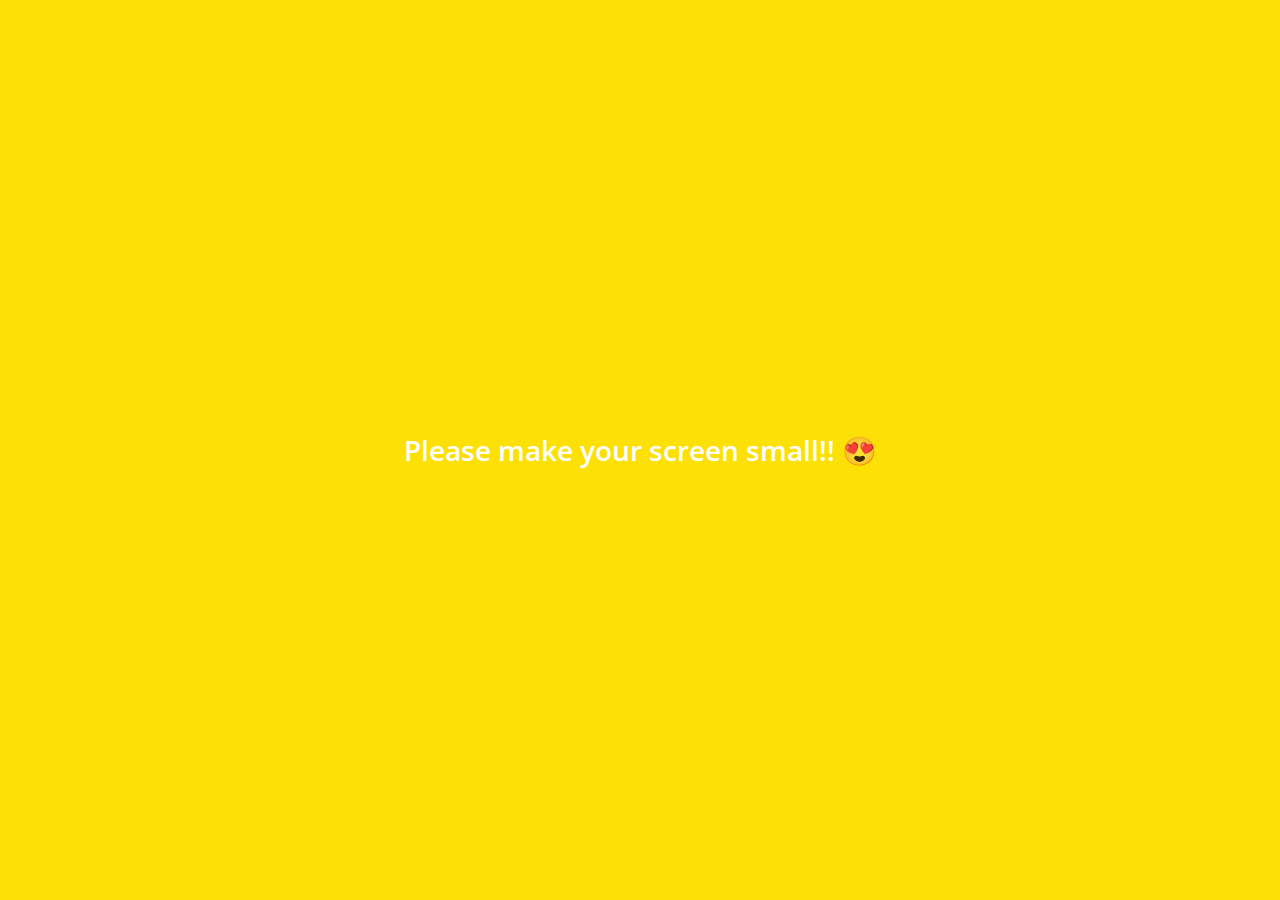
<file: index.html>
<!DOCTYPE html>
<html lang="en">

<head>
    <meta charset="UTF-8">
    <meta name="viewport" content="width=device-width, initial-scale=1.0">
    <meta http-equiv="X-UA-Compatible" content="ie=edge">
    <link rel="stylesheet" href="https://use.fontawesome.com/releases/v5.9.0/css/all.css">
    <title>Chats | kakao Clone</title>
    <link rel="stylesheet" href="css/style.css">
</head>

<body>
    <div class="status-bar">
        <div class="status-bar__column">
            <span class="status-bar__clock">09:30</span>
        </div>
        <div class="status-bar__column">
            <i class="fas fa-clock"></i>
            <i class="fas fa-volume-mute"></i>
            <i class="fas fa-wifi"></i>
            <span class="status-bar__battery-level">100%</span>
            <i class="fas fa-battery-full"></i>
        </div>
    </div>
    <header class="header">
        <div class="header__header-column">
            <h1 class="header__title">Chats</h1>
        </div>
        <div class="header__header-column">
            <sapn class="header__icon">
                <i class="fas fa-search"></i>
            </sapn>
            <sapn class="header__icon">
                <i class="far fa-comment"></i>
            </sapn>
            <sapn class="header__icon">
                <i class="fas fa-cog"></i>
            </sapn>
        </div>
    </header>
    <main class="chats">
        <ul class="chats__list">
            <li class="chats__chat chat">
                <a href="chat.html">
                    <div class="chats__chat friend friend--lg">
                        <div class="friend__column">
                            <img src="images/avatar.jpg" class="m-avatar friend__avatar">
                            <div class="friend__content">
                                <span class="friend__name">
                                    Sun
                                </span>
                                <span class="friend__bottom-text">
                                    Hi!
                                </span>
                            </div>
                        </div>
                        <div class="friend__column">

                            <span class="chat__timestamp">
                                March 8
                            </span>
                        </div>
                    </div>
                </a>
            </li>
        </ul>
    </main>
    <nav class="nav">
        <ul class="nav__list">
            <li class="nav__list-item">
                <a href="friends.html" class="nav__list-link">
                    <i class="far fa-user"></i>
                </a>
            </li>
            <li class="nav__list-item">
                <a href="index.html" class="nav__list-link">
                    <div class="nav__badge">8</div>
                    <i class="fas fa-comment"></i>
                </a>
            </li>
            <li class="nav__list-item">
                <a href="find.html" class="nav__list-link">
                    <i class="fas fa-search"></i>
                </a>
            </li>
            <li class="nav__list-item">
                <a href="more.html" class="nav__list-link">
                    <i class="fas fa-ellipsis-h"></i>
                </a>
            </li>
        </ul>
    </nav>
    <div class="bigScreen">
        <span class="bigScreen__text">Please make your screen small!! 😍</span>
    </div>
</body>

</html>
</file>
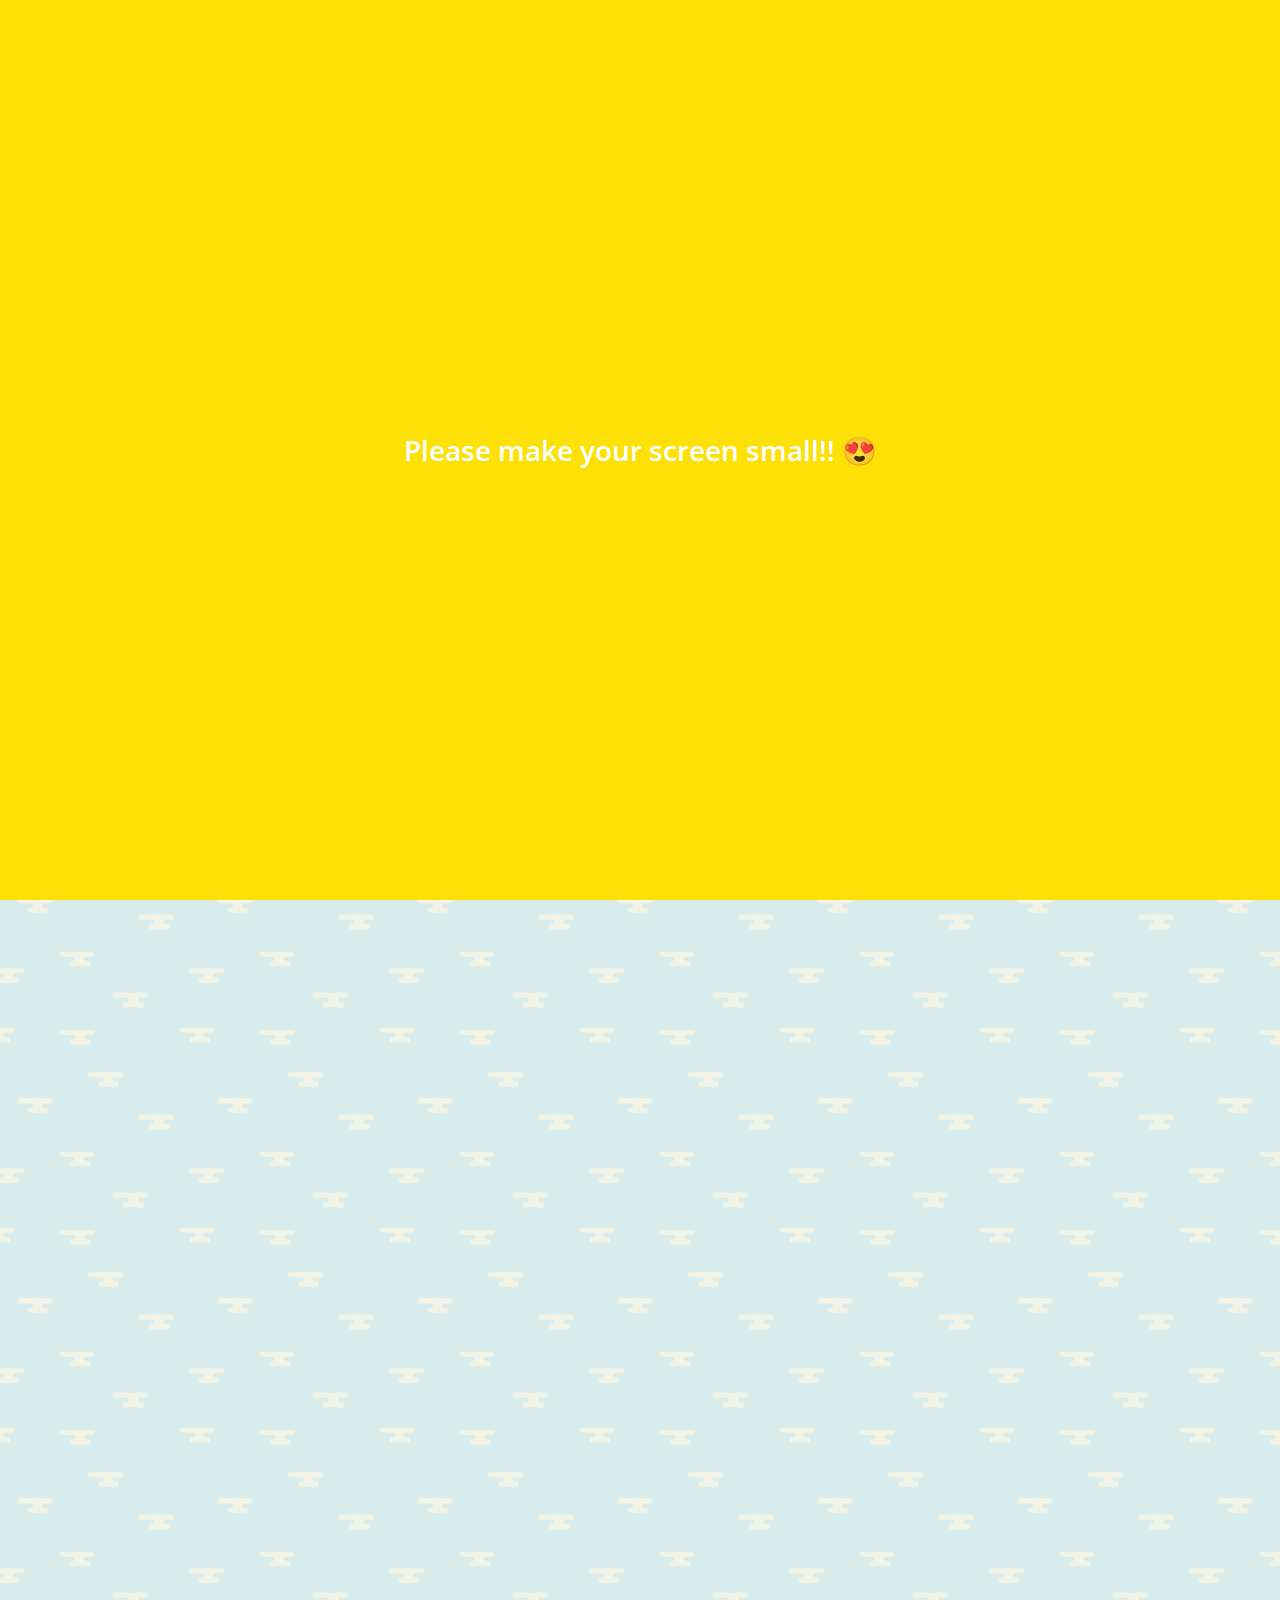
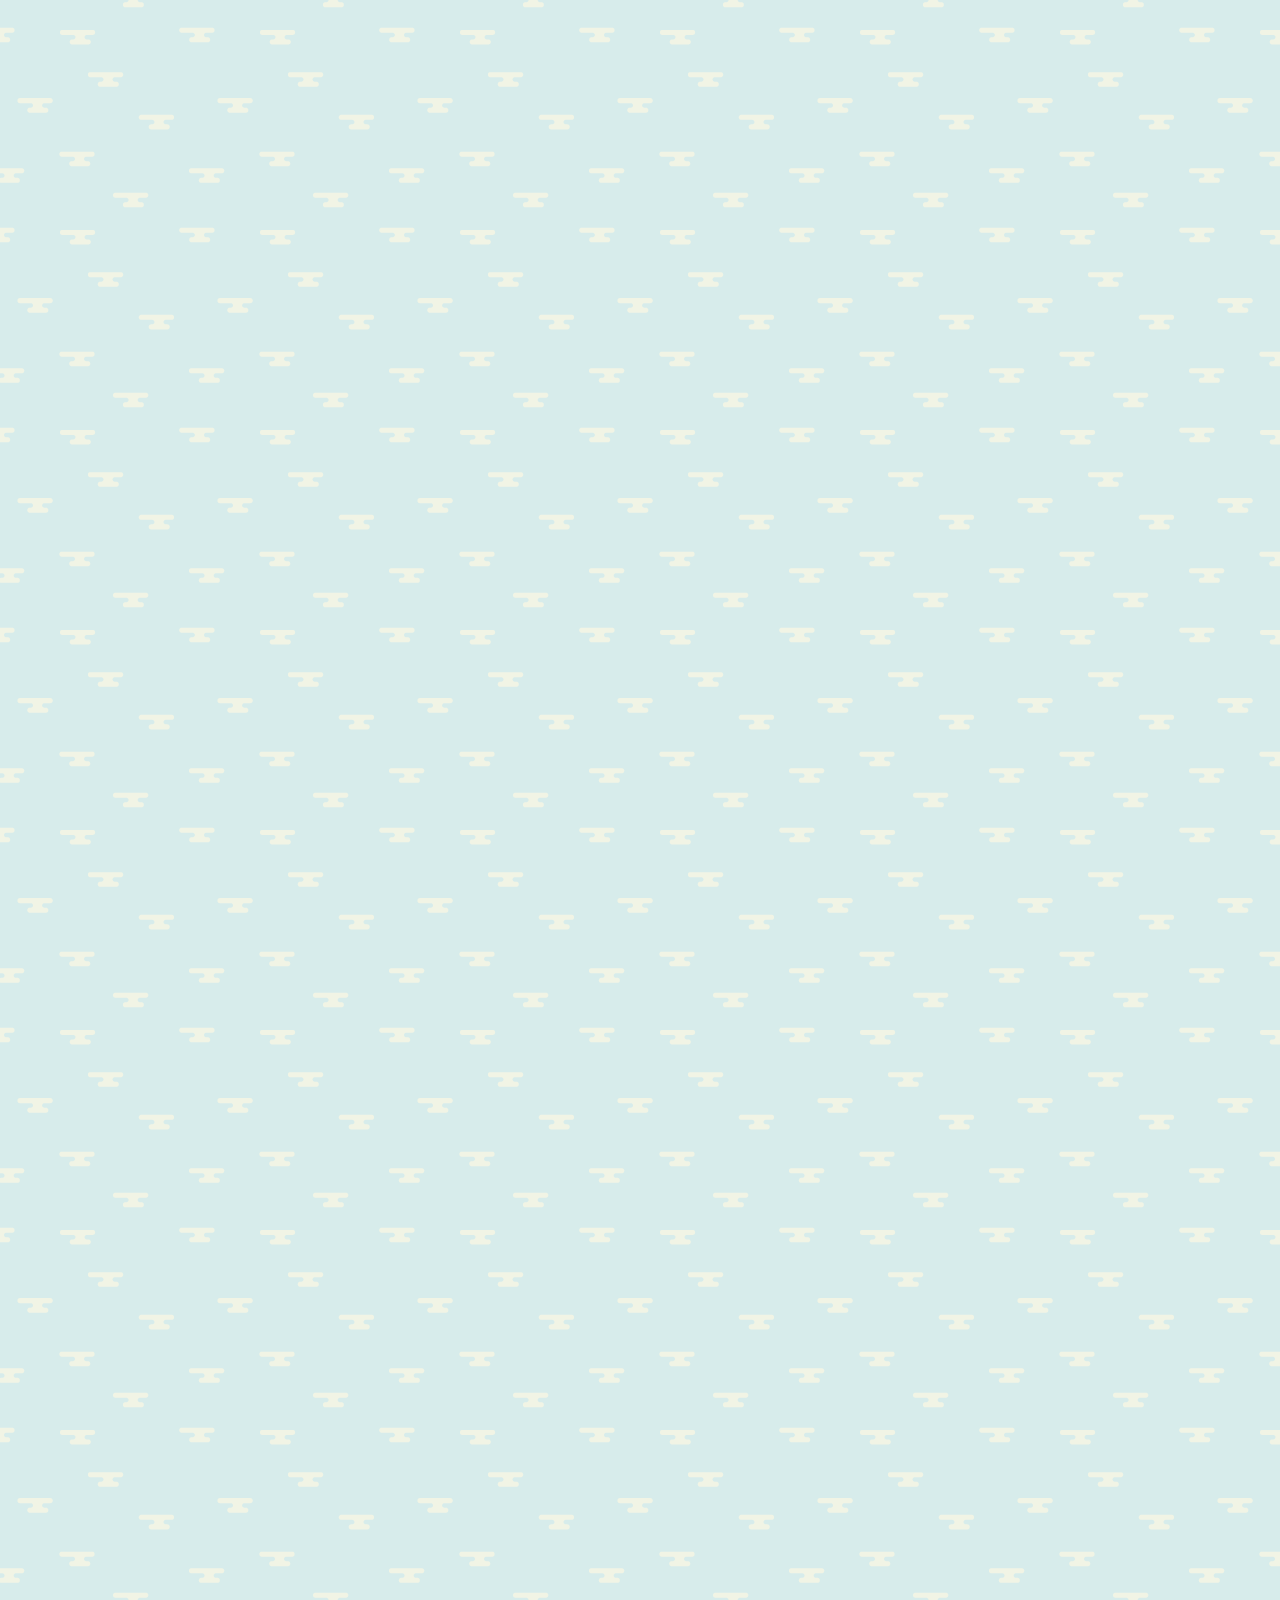
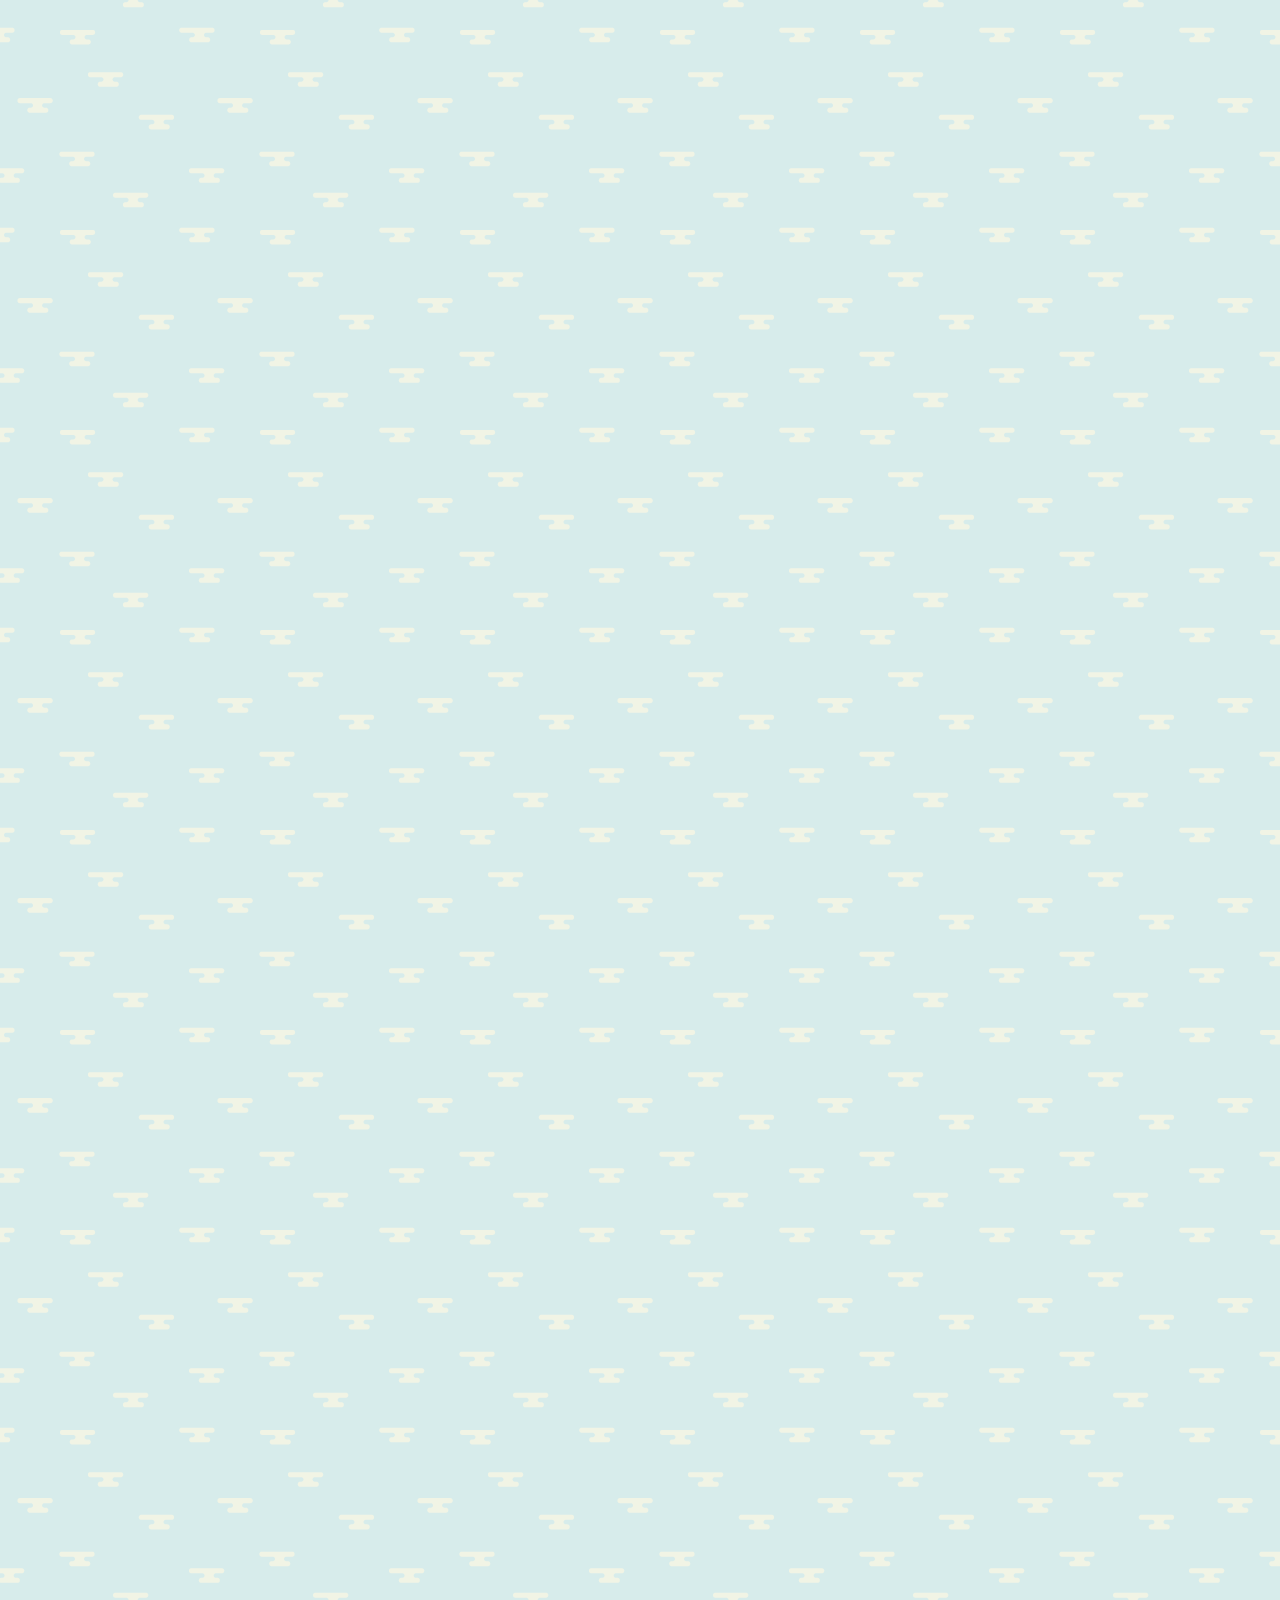
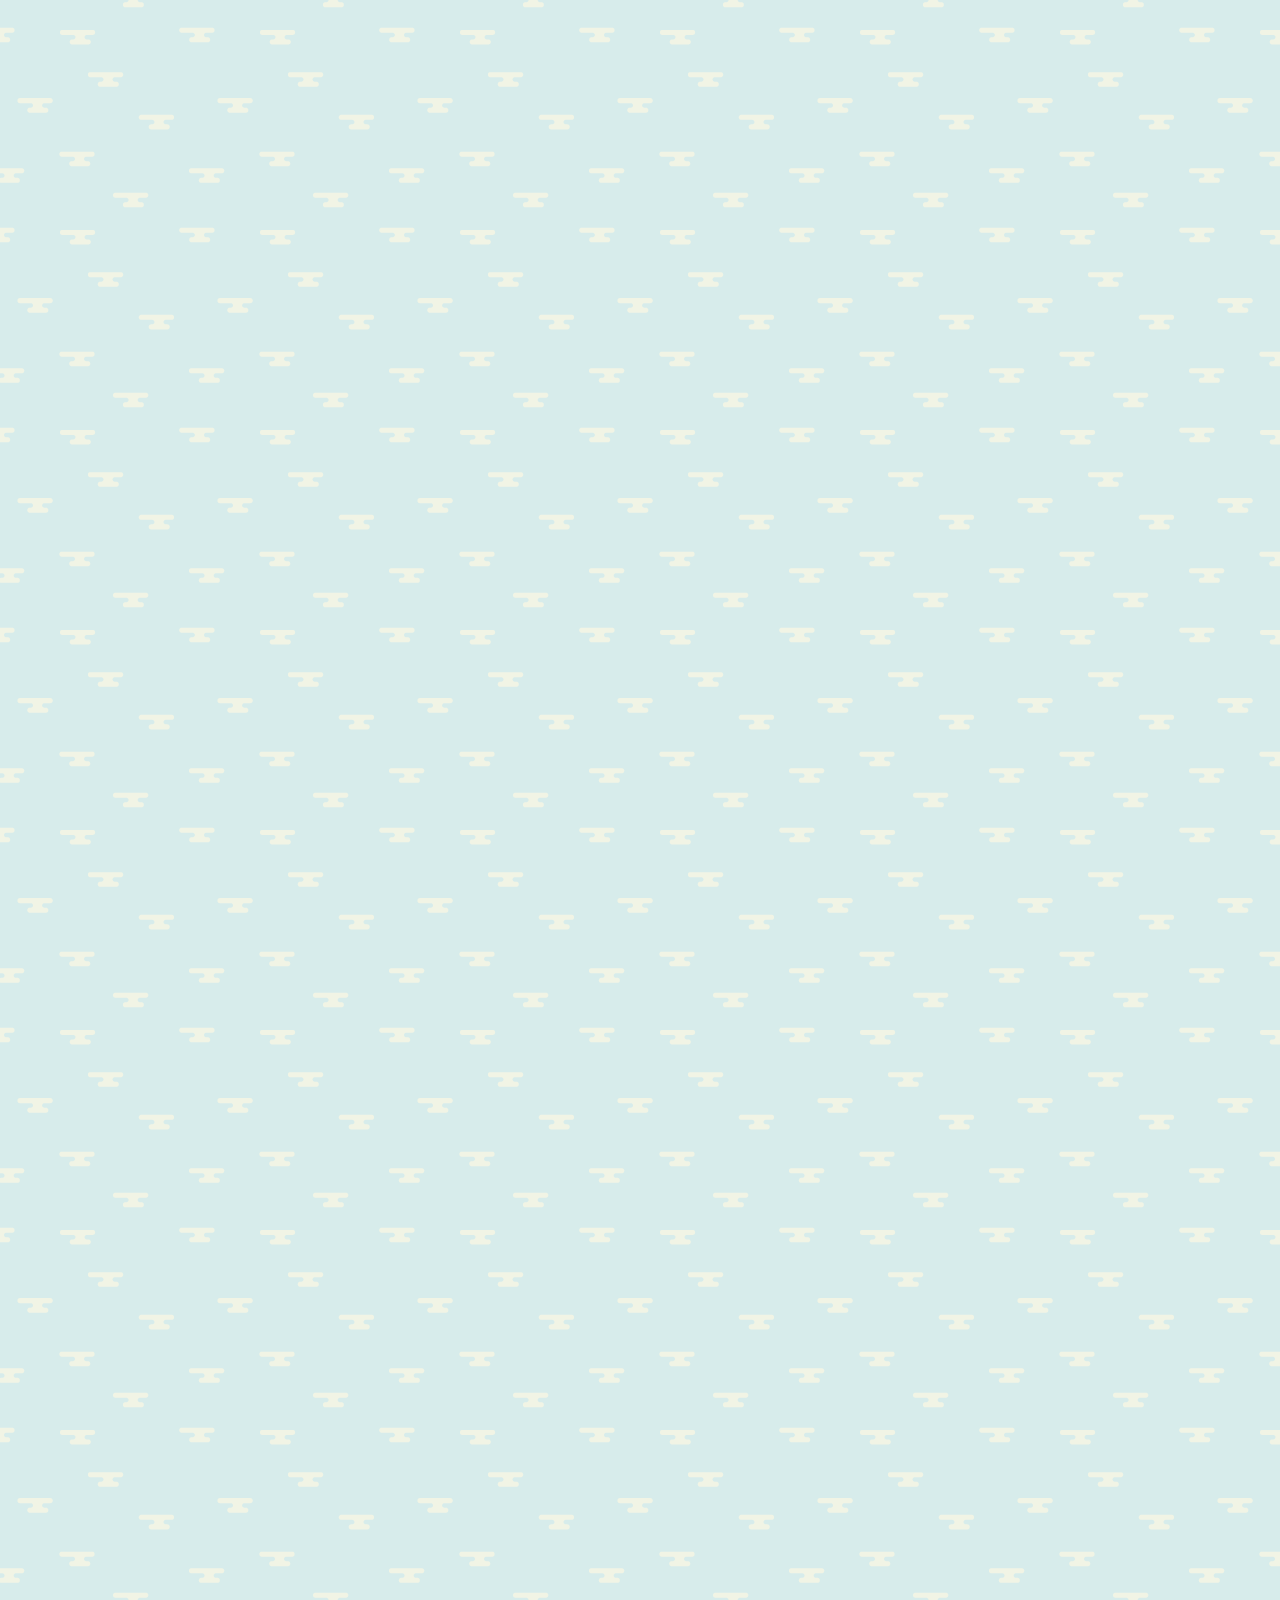
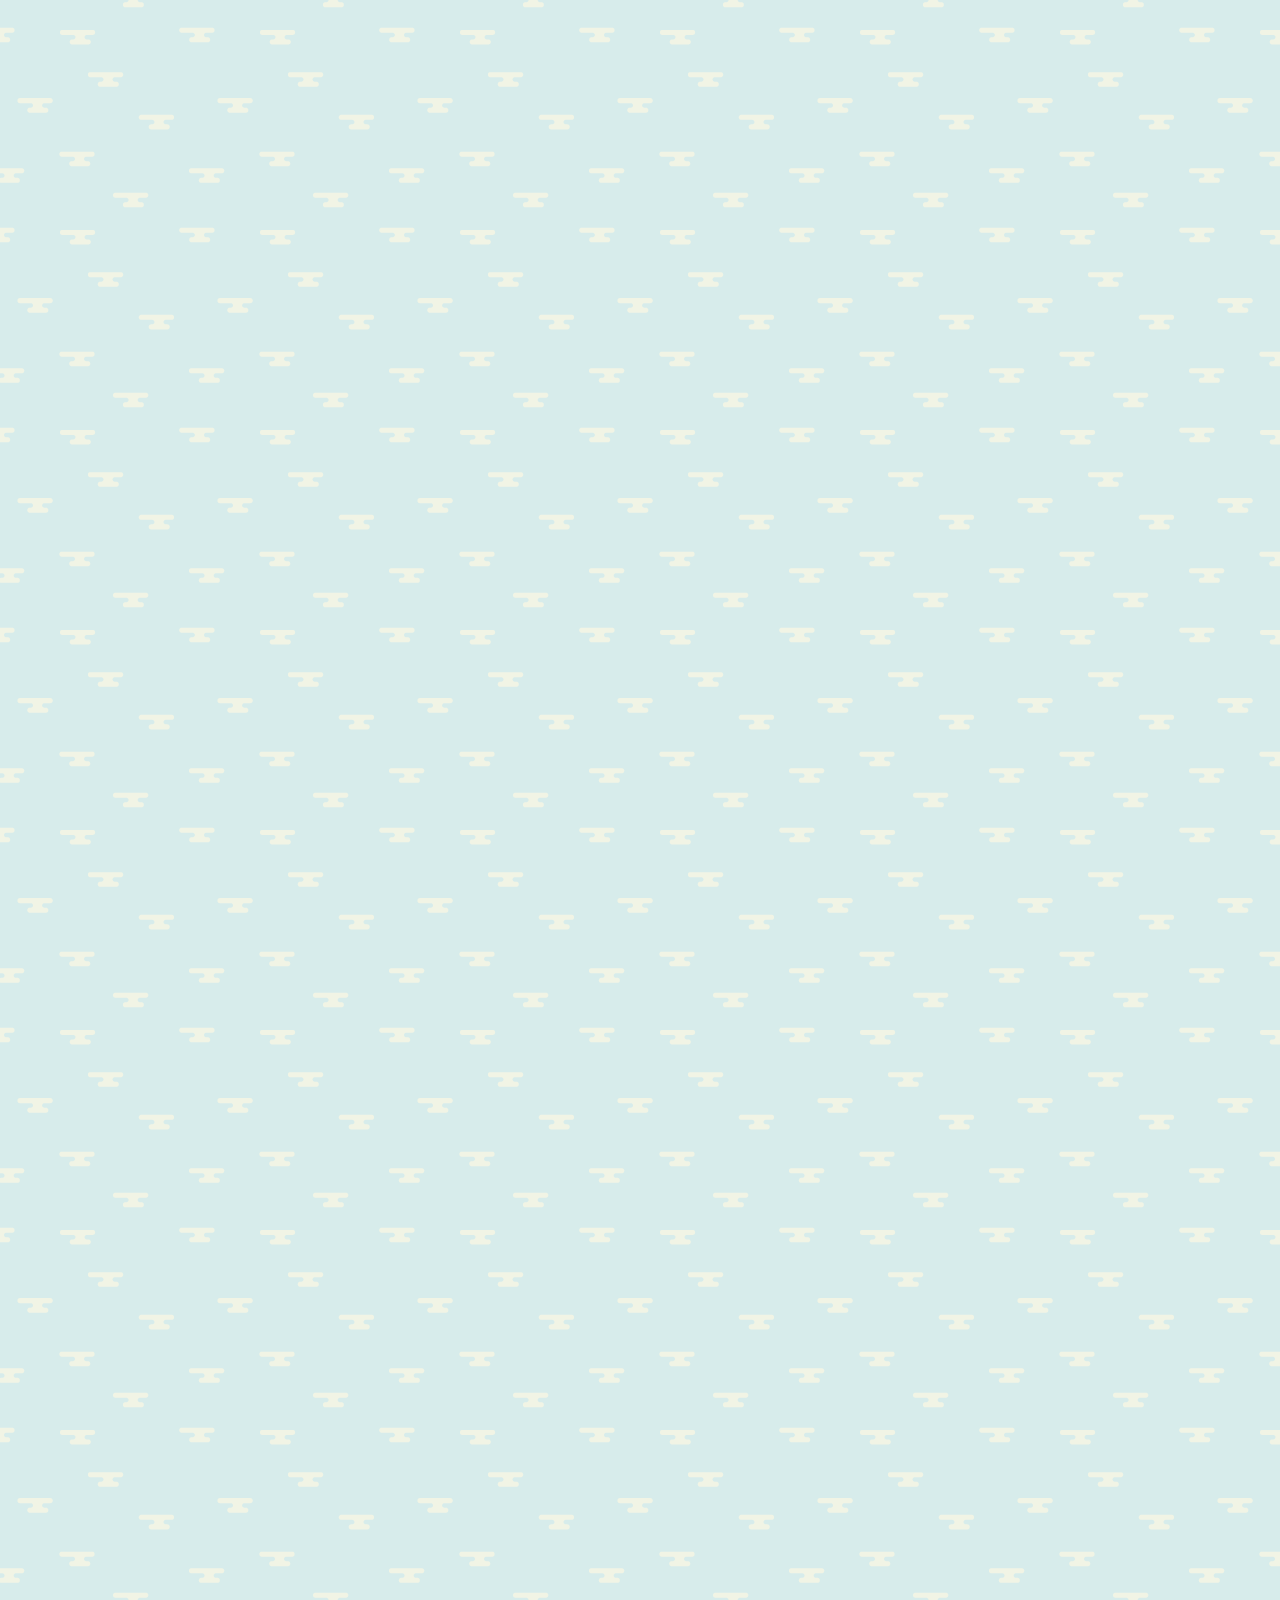
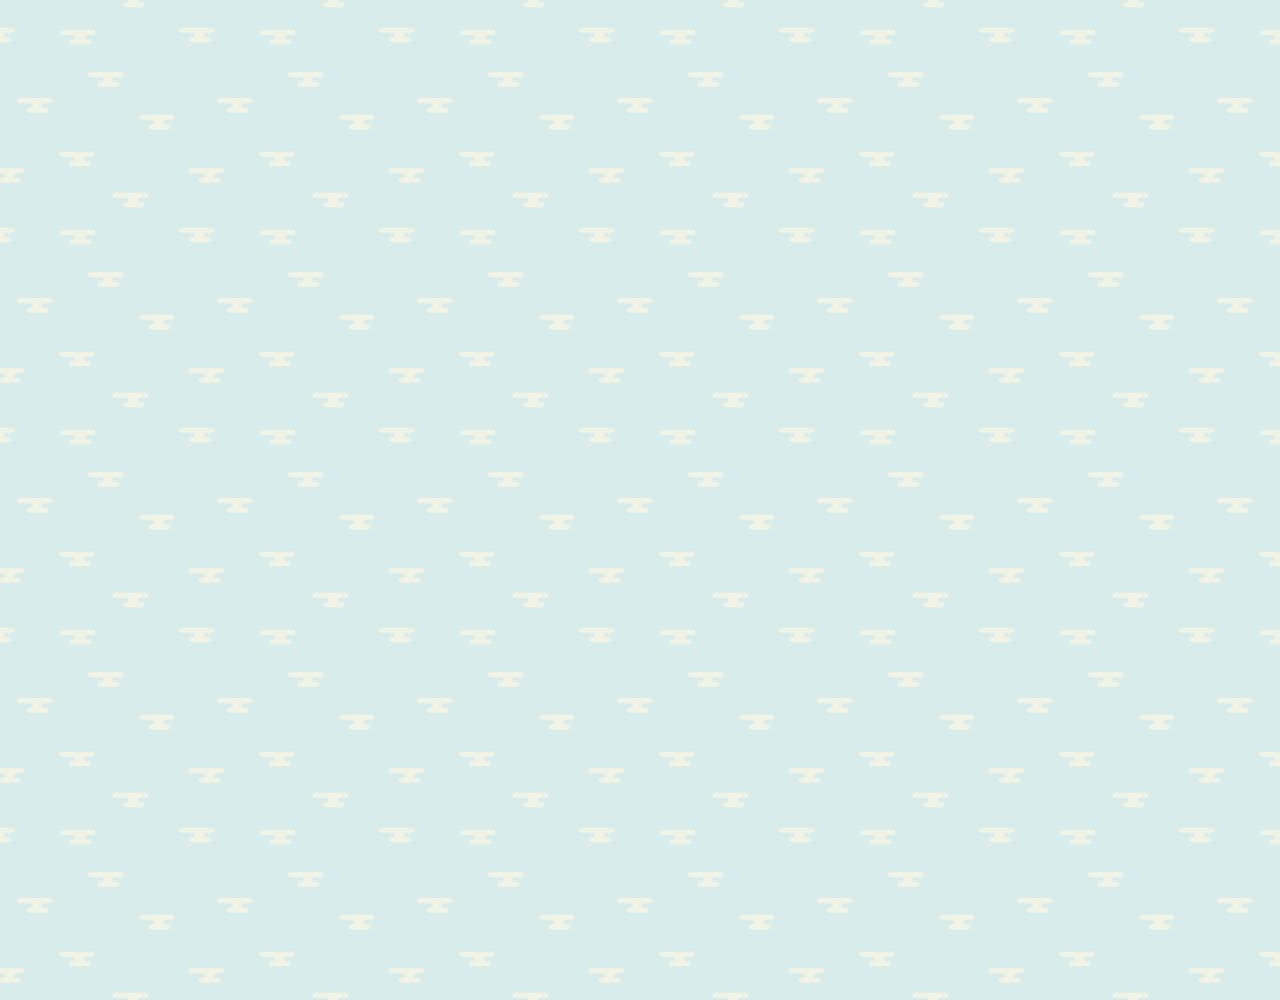
<file: chat.html>
<!DOCTYPE html>
<html lang="en">

<head>
    <meta charset="UTF-8" />
    <meta name="viewport" content="width=device-width, initial-scale=1.0" />
    <meta http-equiv="X-UA-Compatible" content="ie=edge" />
    <link rel="stylesheet" href="https://use.fontawesome.com/releases/v5.7.2/css/all.css"
        integrity="sha384-fnmOCqbTlWIlj8LyTjo7mOUStjsKC4pOpQbqyi7RrhN7udi9RwhKkMHpvLbHG9Sr" crossorigin="anonymous" />
    <link rel="stylesheet" href="css/style.css" />
    <title>Chat | Kakao Clone</title>
</head>

<body class="chats-body">
    <div class="header-wrapper">
        <div class="status-bar">
            <div class="status-bar__column">
                <span class="status-bar__clock">15:35</span>
            </div>
            <div class="status-bar__column">
                <i class="fas fa-clock"></i>
                <i class="fas fa-volume-mute"></i>
                <i class="fas fa-wifi"></i>
                <span class="status-bar__battery-level">100%</span>
                <i class="fas fa-battery-full"></i>
            </div>
        </div>
        <header class="header">
            <div class="header__header-column">
                <a href="index.html" class="header__back-btn">
                    <i class="fas fa-arrow-left"></i>
                </a>
                <h1 class="header__title">Best Friend</h1>
            </div>
            <div class="header__header-column">
                <span class="header__icon">
                    <i class="fas fa-search"></i>
                </span>
                <span class="header__icon">
                    <i class="fas fa-bars"></i>
                </span>
            </div>
        </header>
    </div>
    <main class="chat-screen">
        <ul class="chat__messages">
            <span class="chat__timestamp">Friday, January 11, 2019</span>
            <li class="incoming-message message">
                <img src="images/avatar.jpg" class="m-avatar message__avatar" />
                <div class="message__content">
                    <span class="message__bubble">
                        Congrats I love you!
                    </span>
                    <span class="message__author">Best Friend</span>
                </div>
            </li>
            <li class="sent-message message">
                <div class="message__content">
                    <span class="message__bubble">
                        Thank you see you soon!
                    </span>
                </div>
            </li>
            <li class="incoming-message message">
                <img src="images/avatar.jpg" class="m-avatar message__avatar" />
                <div class="message__content">
                    <span class="message__bubble">
                        Congrats I love you!
                    </span>
                    <span class="message__author">Best Friend</span>
                </div>
            </li>
            <li class="sent-message message">
                <div class="message__content">
                    <span class="message__bubble">
                        Thank you see you soon!
                    </span>
                </div>
            </li>
        </ul>
    </main>
    <div class="chat__write--container">
        <input class="chat__write" type="text" placeholder="Send message" class="chat__write-input" />
        <div class="chat__icon-left chat__icon">
            <i class="far fa-plus-square"></i>
        </div>
        <div class="chat__icon-right chat__icon">
            <span class="chat__write-icon">
                <i class="far fa-smile-wink"></i>
            </span>
            <span class="chat__write-icon">
                <i class="fas fa-microphone"></i>
            </span>
        </div>
    </div>
    <div class="bigScreen">
        <span class="bigScreen__text">Please make your screen small!! 😍</span>
    </div>
</body>

</html>
</file>
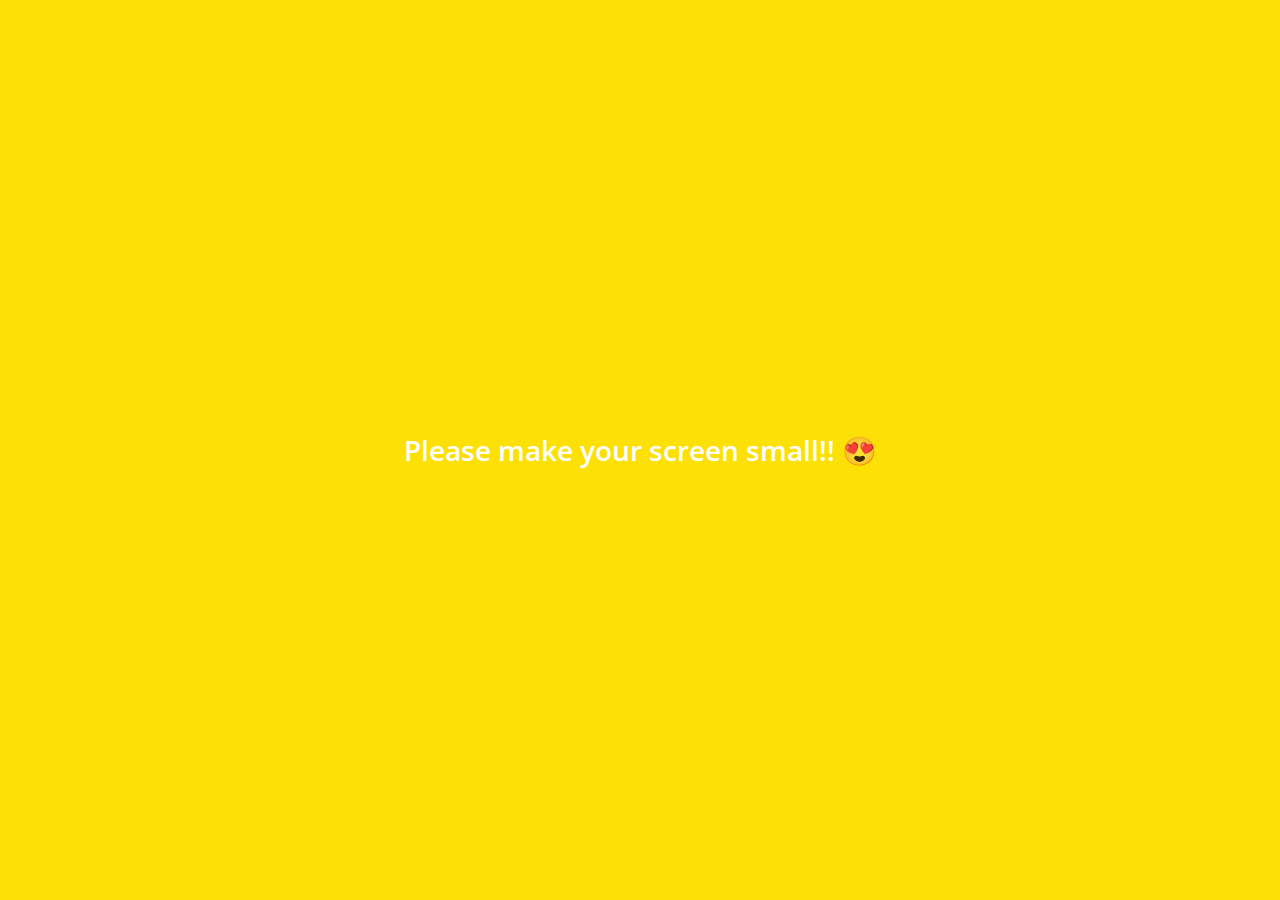
<file: find.html>
<!DOCTYPE html>
<html lang="en">

<head>
    <meta charset="UTF-8">
    <meta name="viewport" content="width=device-width, initial-scale=1.0">
    <meta http-equiv="X-UA-Compatible" content="ie=edge">
    <link rel="stylesheet" href="https://use.fontawesome.com/releases/v5.9.0/css/all.css">
    <title>Find | kakao Clone</title>
    <link rel="stylesheet" href="css/style.css">
</head>

<body>
    <div class="status-bar">
        <div class="status-bar__column">
            <span class="status-bar__clock">09:30</span>
        </div>
        <div class="status-bar__column">
            <i class="fas fa-clock"></i>
            <i class="fas fa-volume-mute"></i>
            <i class="fas fa-wifi"></i>
            <span class="status-bar__battery-level">100%</span>
            <i class="fas fa-battery-full"></i>
        </div>
    </div>
    <header class="header">
        <div class="header__header-column">
            <h1 class="header__title">Find</h1>
        </div>
        <div class="header__header-column">
            <sapn class="header__icon">
                <i class="fas fa-search"></i>
            </sapn>
            <sapn class="header__icon">
                <i class="fas fa-cog"></i>
            </sapn>
        </div>
    </header>
    <main class="find">
        <header class="find__header">
            <ul class="find__header-list">
                <li class="find__header-btn header-btn">
                    <sapn class="header-btn__icon">
                        <i class="fas fa-qrcode fa-2x"></i>
                    </sapn>
                    <sopn class="header-btn__title">
                        QR Code
                    </sopn>
                </li>
                <li class="find__header-btn header-btn">
                    <sapn class="header-btn__icon">
                        <i class="fas fa-user-plus fa-2x"></i>
                    </sapn>
                    <sopn class="header-btn__title">
                        Add by Contacts
                    </sopn>
                </li>
                <li class="find__header-btn header-btn">
                    <sapn class="header-btn__icon">
                        <i class="fas fa-passport fa-2x"></i>
                    </sapn>
                    <sopn class="header-btn__title">
                        Add by ID
                    </sopn>
                </li>
                <li class="find__header-btn header-btn">
                    <sapn class="header-btn__icon">
                        <i class="far fa-envelope fa-2x"></i>
                    </sapn>
                    <sopn class="header-btn__title">
                        Invite
                    </sopn>
                </li>
            </ul>
        </header>
        <ul class="find__recommended">
            <h5 class="find__title">
                Recommended Friends
            </h5>
            <li class="find__friend friend friend--lg">
                <div class="friend__column">
                    <img src="images/avatar.jpg" class="friend__avatar">
                    <div class="friend__content">
                        <span class="friend__name">
                            Shin seung han
                        </span>
                    </div>
                </div>
                <div class="friend__column">
                    <div class="friend__add-btn">
                        <i class="fas fa-user-plus"></i>
                    </div>
                </div>
            </li>
        </ul>
    </main>
    <nav class="nav">
        <ul class="nav__list">
            <li class="nav__list-item">
                <a href="friends.html" class="nav__list-link">
                    <i class="far fa-user"></i>
                </a>
            </li>
            <li class="nav__list-item">
                <a href="index.html" class="nav__list-link">
                    <i class="far fa-comment"></i>
                </a>
            </li>
            <li class="nav__list-item">
                <a href="find.html" class="nav__list-link">
                    <i class="fas fa-search"></i>
                </a>
            </li>
            <li class="nav__list-item">
                <a href="more.html" class="nav__list-link">
                    <i class="fas fa-ellipsis-h"></i>
                </a>
            </li>
        </ul>
    </nav>
    <div class="bigScreen">
        <span class="bigScreen__text">Please make your screen small!! 😍</span>
    </div>
</body>

</html>
</file>
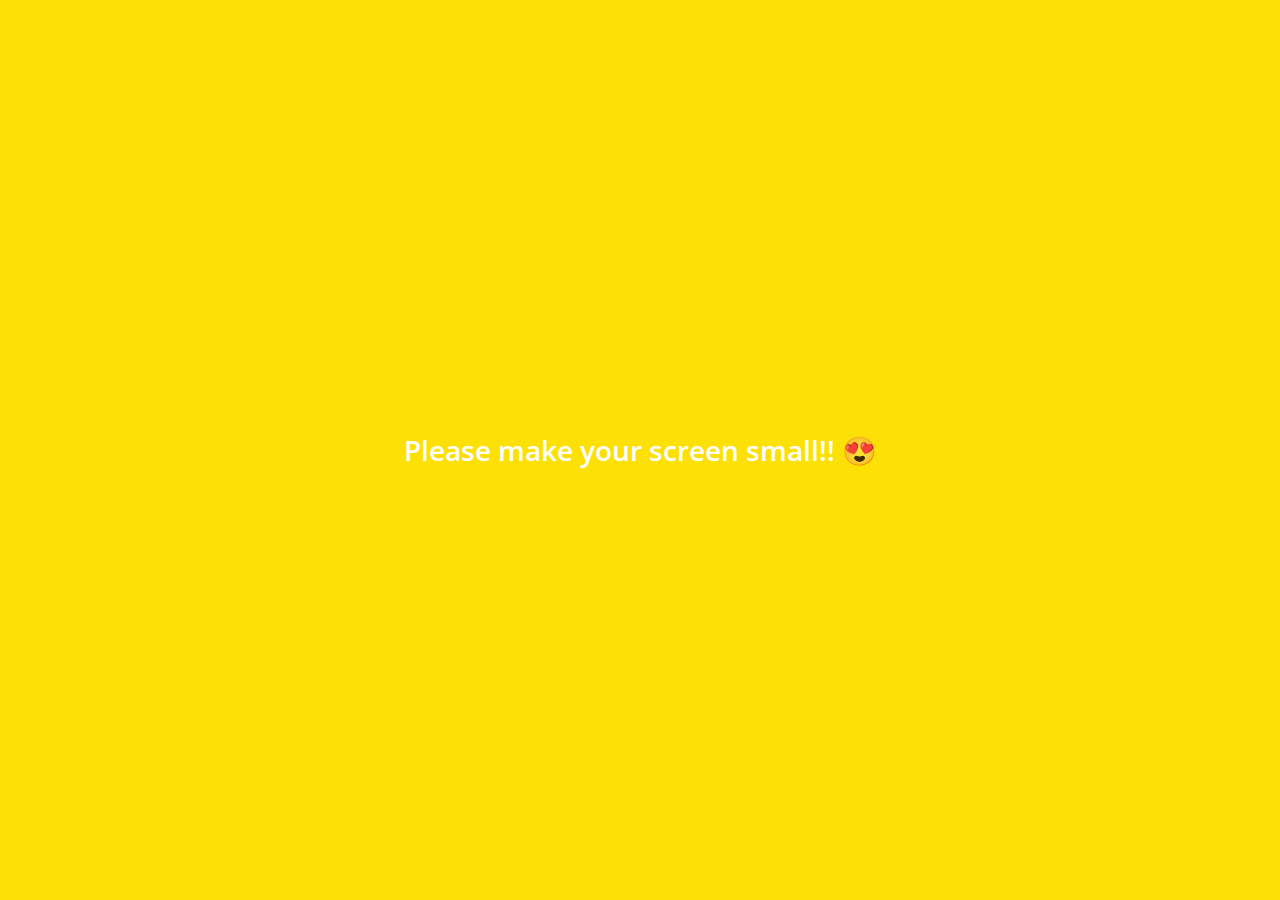
<file: friends.html>
<!DOCTYPE html>
<html lang="en">

<head>
    <meta charset="UTF-8">
    <meta name="viewport" content="width=device-width, initial-scale=1.0">
    <meta http-equiv="X-UA-Compatible" content="ie=edge">
    <link rel="stylesheet" href="https://use.fontawesome.com/releases/v5.9.0/css/all.css">
    <title>Friends | kakao Clone</title>
    <link rel="stylesheet" href="css/style.css">
</head>

<body>
    <div class="status-bar">
        <div class="status-bar__column">
            <span class="status-bar__clock">09:30</span>
        </div>
        <div class="status-bar__column">
            <i class="fas fa-clock"></i>
            <i class="fas fa-volume-mute"></i>
            <i class="fas fa-wifi"></i>
            <span class="status-bar__battery-level">100%</span>
            <i class="fas fa-battery-full"></i>
        </div>
    </div>
    <header class="header">
        <div class="header__header-column">
            <h1 class="header__title">Friends</h1>
        </div>
        <div class="header__header-column">
            <sapn class="header__icon">
                <i class="fas fa-search"></i>
            </sapn>
            <sapn class="header__icon">
                <i class="fas fa-cog"></i>
            </sapn>
        </div>
    </header>
    <main class="friends">
        <header class="friends__header">
            <div class="friends__friend friend">
                <div class="friend__column">
                    <img src="images/avatar.jpg" class="g-avatar friend__avatar">
                    <div class="friend__content">
                        <span class="friend__name">
                            Shin seung han
                        </span>
                        <span class="friend__status">
                            nomadcoders.co
                        </span>
                    </div>
                </div>
            </div>
        </header>
        <div class="friends__plus">
            <h5 class="friends__title">Plus friend</h5>
            <div class="friends__friend friend">
                <div class="friend__column">
                    <img src="images/avatar.jpg" class="friend__avatar">
                    <div class="friend__content">
                        <span class="friend__name">
                            Plus Friend
                        </span>
                    </div>
                </div>
            </div>
        </div>
        <ul class="friends__list">
            <h5 class="friends__title">Friends 14</h5>
            <li class="friends__friend friend friend--lg">
                <div class="friend__column">
                    <img src="images/avatar.jpg" class="friend__avatar">
                    <div class="friend__content">
                        <span class="friend__name">
                            Shin seung han
                        </span>
                        <span class="friend__status">
                            nomadcoders.co
                        </span>
                    </div>
                </div>
                <div class="friend__column">
                    <div class="friend__now-listening">
                        <span>
                            FTISLAND (FT NomadCoders)
                            <i class="fas fa-play"></i>
                        </span>
                    </div>
                </div>
            </li>
        </ul>
    </main>
    <nav class="nav">
        <ul class="nav__list">
            <li class="nav__list-item">
                <a href="friends.html" class="nav__list-link">
                    <i class="fas fa-user"></i>
                </a>
            </li>
            <li class="nav__list-item">
                <a href="index.html" class="nav__list-link">
                    <i class="far fa-comment"></i>
                </a>
            </li>
            <li class="nav__list-item">
                <a href="find.html" class="nav__list-link">
                    <i class="fas fa-search"></i>
                </a>
            </li>
            <li class="nav__list-item">
                <a href="more.html" class="nav__list-link">
                    <i class="fas fa-ellipsis-h"></i>
                </a>
            </li>
        </ul>
    </nav>
    <div class="bigScreen">
        <span class="bigScreen__text">Please make your screen small!! 😍</span>
    </div>
</body>

</html>
</file>
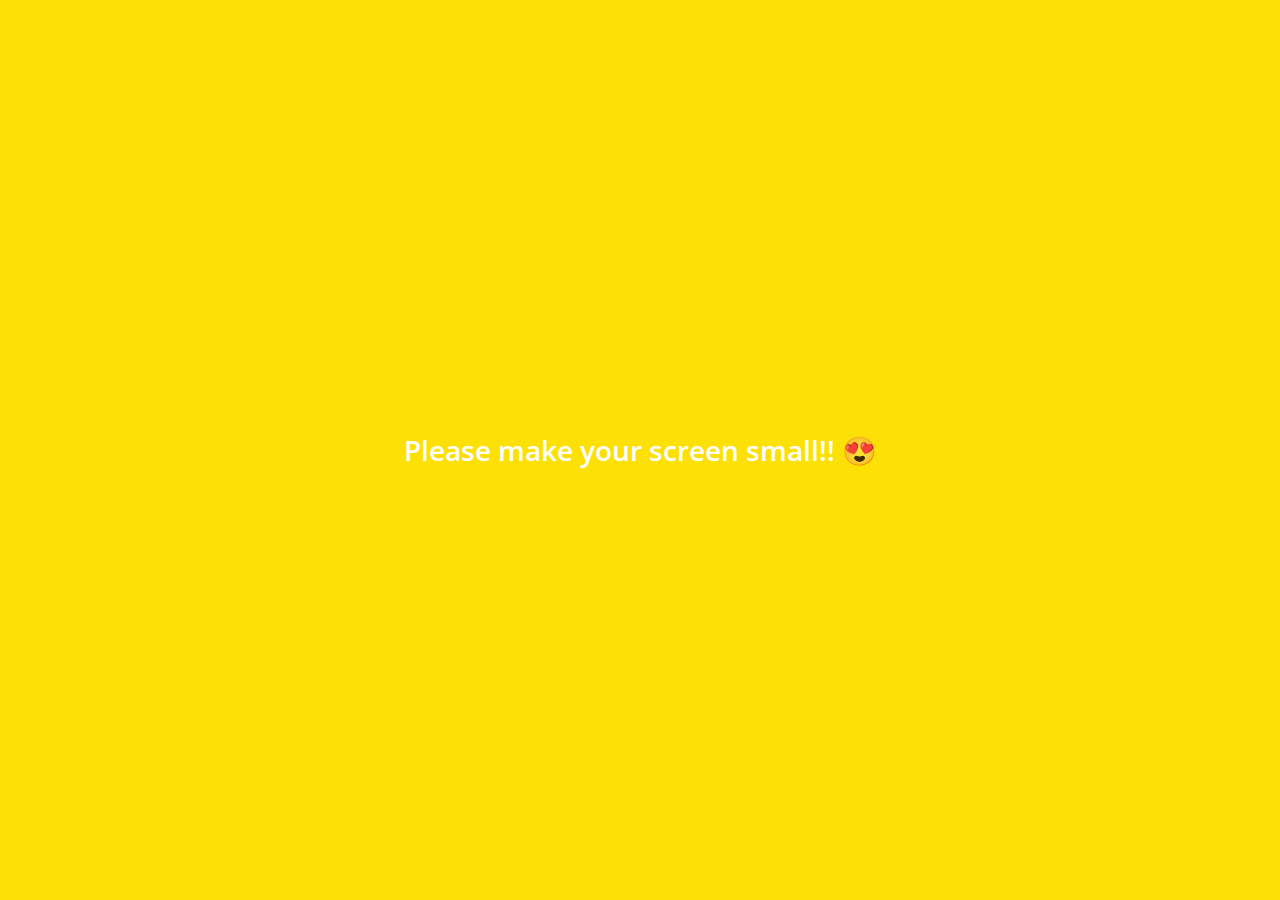
<file: more.html>
<!DOCTYPE html>
<html lang="en">

<head>
    <meta charset="UTF-8">
    <meta name="viewport" content="width=device-width, initial-scale=1.0">
    <meta http-equiv="X-UA-Compatible" content="ie=edge">
    <link rel="stylesheet" href="https://use.fontawesome.com/releases/v5.9.0/css/all.css">
    <title>More | kakao Clone</title>
    <link rel="stylesheet" href="css/style.css">
</head>

<body>
    <div class="status-bar">
        <div class="status-bar__column">
            <span class="status-bar__clock">09:30</span>
        </div>
        <div class="status-bar__column">
            <i class="fas fa-clock"></i>
            <i class="fas fa-volume-mute"></i>
            <i class="fas fa-wifi"></i>
            <span class="status-bar__battery-level">100%</span>
            <i class="fas fa-battery-full"></i>
        </div>
    </div>
    <header class="header">
        <div class="header__header-column">
            <h1 class="header__title">More</h1>
        </div>
        <div class="header__header-column">
            <sapn class="header__icon">
                <i class="fas fa-search"></i>
            </sapn>
            <sapn class="header__icon">
                <i class="fas fa-qrcode"></i>
            </sapn>
            <sapn class="header__icon">
                <a href="settings.html">
                    <i class="fas fa-cog"></i>
                </a>
            </sapn>
        </div>
    </header>
    <main class="more">
        <header class="more__header">
            <div class="friends__friend friend friend--lg">
                <div class="friend__column">
                    <img src="images/avatar.jpg" class="g-avatar friend__avatar">
                    <div class="friend__content">
                        <span class="friend__name">
                            Shin seung han
                        </span>
                        <span class="friend__status">
                            leezche00@gmail.com
                        </span>
                    </div>
                </div>
                <div class="friend__column">
                    <i class="far fa-comment-alt fa-2x"></i>
                </div>
            </div>
            <ul class="more__btn-list">
                <li class="more__btn">
                    <span class="more__btn-icon">
                        <i class="far fa-smile fa-2x"></i>
                    </span>
                    <span class="more__btn-title">
                        Emoticons
                    </span>
                </li>
                <li class="more__btn">
                    <span class="more__btn-icon">
                        <i class="fas fa-brush fa-2x"></i>
                    </span>
                    <span class="more__btn-title">
                        Themes
                    </span>
                </li>
                <li class="more__btn">
                    <span class="more__btn-icon">
                        <i class="fab fa-kickstarter-k fa-2x"></i>
                    </span>
                    <span class="more__btn-title">
                        Account
                    </span>
                </li>
            </ul>
        </header>
        <section class="more__suggestions">
            <h5 class="more__title">Suggestions</h5>
            <ul class="more__suggestions-list">
                <li class="more__suggestion suggestion">
                    <span class="suggestion__icon">
                        <i class="fas fa-quote-right fa-2x"></i>
                    </span>
                    <span class="suggestion__title">Kakao Story</span>
                </li>
                <li class="more__suggestion suggestion">
                    <span class="suggestion__icon">
                        <i class="fas fa-beer fa-2x"></i>
                    </span>
                    <span class="suggestion__title">Kakao friends__status</span>
                </li>
                <li class="more__suggestion suggestion">
                    <span class="suggestion__icon">
                        <i class="fas fa-gamepad fa-2x"></i>
                    </span>
                    <span class="suggestion__title">Friends Gem</span>
                </li>
            </ul>
        </section>
    </main>
    <nav class="nav">
        <ul class="nav__list">
            <li class="nav__list-item">
                <a href="friends.html" class="nav__list-link">
                    <i class="far fa-user"></i>
                </a>
            </li>
            <li class="nav__list-item">
                <a href="index.html" class="nav__list-link">
                    <i class="far fa-comment"></i>
                </a>
            </li>
            <li class="nav__list-item">
                <a href="find.html" class="nav__list-link">
                    <i class="fas fa-search"></i>
                </a>
            </li>
            <li class="nav__list-item">
                <a href="more.html" class="nav__list-link">
                    <i class="fas fa-ellipsis-h"></i>
                </a>
            </li>
        </ul>
    </nav>
    <div class="bigScreen">
        <span class="bigScreen__text">Please make your screen small!! 😍</span>
    </div>
</body>

</html>
</file>
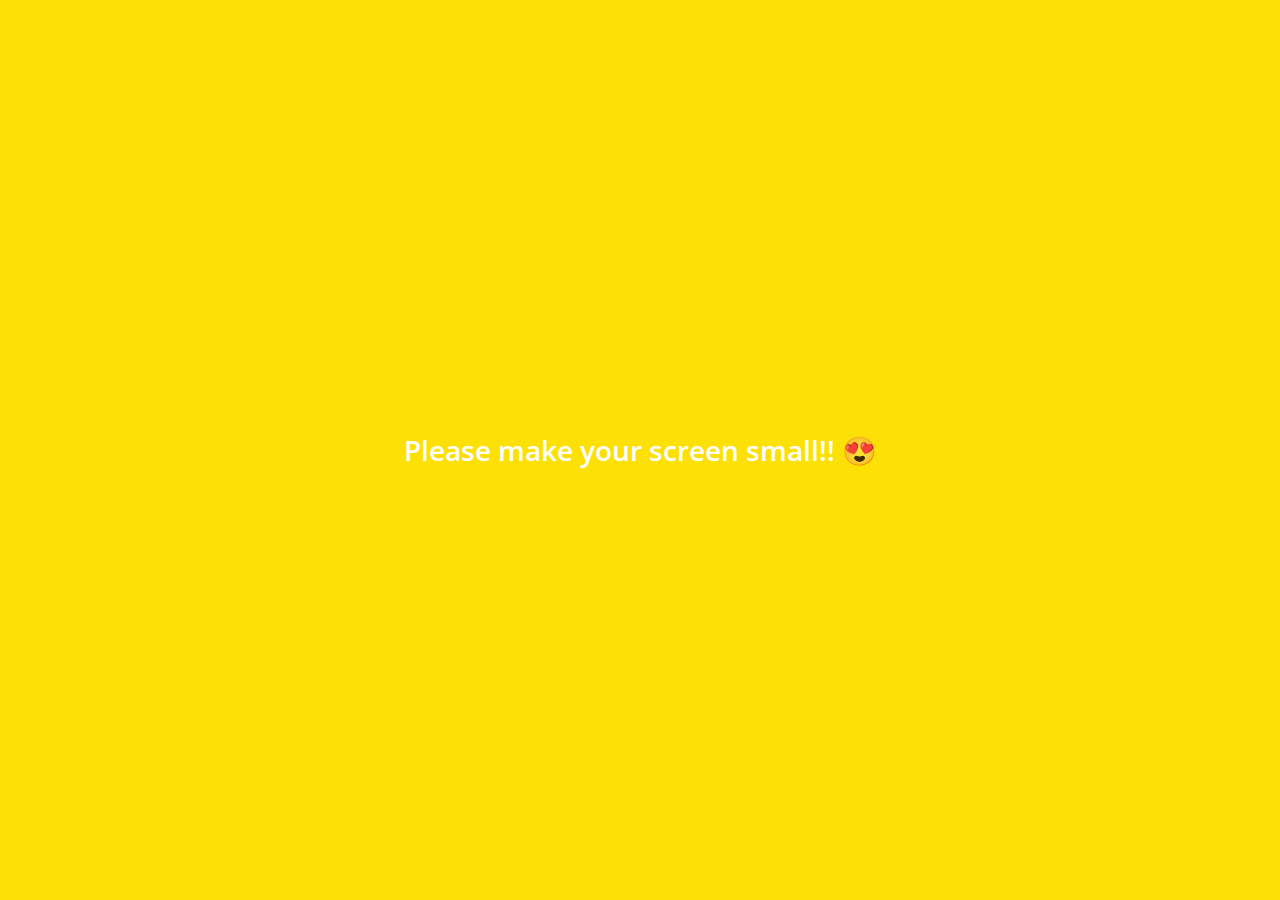
<file: settings.html>
<!DOCTYPE html>
<html lang="en">

<head>
    <meta charset="UTF-8">
    <meta name="viewport" content="width=device-width, initial-scale=1.0">
    <meta http-equiv="X-UA-Compatible" content="ie=edge">
    <link rel="stylesheet" href="https://use.fontawesome.com/releases/v5.9.0/css/all.css">
    <title>Settings | kakao Clone</title>
    <link rel="stylesheet" href="css/style.css">
</head>

<body>
    <div class="status-bar">
        <div class="status-bar__column">
            <span class="status-bar__clock">09:30</span>
        </div>
        <div class="status-bar__column">
            <i class="fas fa-clock"></i>
            <i class="fas fa-volume-mute"></i>
            <i class="fas fa-wifi"></i>
            <span class="status-bar__battery-level">100%</span>
            <i class="fas fa-battery-full"></i>
        </div>
    </div>
    <header class="header">
        <div class="header__header-column">
            <a href="more.html" class="header__back-btn">
                <i class="fas fa-arrow-left"></i>
            </a>
            <h1 class="header__title">Settings</h1>
        </div>
        <div class="header__header-column">
            <sapn class="header__icon">
                <i class="fas fa-search"></i>
            </sapn>
        </div>
    </header>
    <main class="settings">
        <section class="settings__sections">
            <ul class="settings__list">
                <li class="settings__setting">
                    <span class="settings__icon">
                        <i class="fas fa-lock"></i>
                    </span>
                    <span class="settings__title">Privacy</span>
                </li>
                <li class="settings__setting">
                    <span class="settings__icon">
                        <i class="far fa-bell"></i>
                    </span>
                    <span class="settings__title">Notifications</span>
                </li>
                <li class="settings__setting">
                    <span class="settings__icon">
                        <i class="far fa-user"></i>
                    </span>
                    <span class="settings__title">Friends</span>
                </li>
            </ul>
        </section>
        <section class="settings__sections">
            <ul class="settings__list">
                <li class="settings__setting">
                    <span class="settings__icon">
                        <i class="fas fa-lock"></i>
                    </span>
                    <span class="settings__title">Privacy</span>
                </li>
                <li class="settings__setting">
                    <span class="settings__icon">
                        <i class="far fa-bell"></i>
                    </span>
                    <span class="settings__title">Notifications</span>
                </li>
                <li class="settings__setting">
                    <span class="settings__icon">
                        <i class="far fa-user"></i>
                    </span>
                    <span class="settings__title">Friends</span>
                </li>
            </ul>
        </section>
    </main>
    <div class="bigScreen">
        <span class="bigScreen__text">Please make your screen small!! 😍</span>
    </div>
</body>

</html>
</file>
<file: css/style.css>
@import url('https://fonts.googleapis.com/css?family=Open+Sans:300:400,600&display=swap');
@import "reset.css";
@import "status-bar.css";
@import "header.css";
@import "nav-bar.css";
@import "friend.css";
@import "friends.css";
@import "find.css";
@import "more.css";
@import "settings.css";
@import "chat.css";
@import "mobile.css";

* {
    box-sizing: border-box;
}

body {
    background-color: white;
    padding: 10px 20px;
    color: #020202;
    font-family: "Open Sans", -apple-system, BlinkMacSystemFont, 'Segoe UI', Roboto, Oxygen, Ubuntu, Cantarell, "Helvetica Neue", sans-serif;

}

a {
    color: inherit;
    text-decoration: none;
}

@keyframes fadeIn {
    from {
        opacity: 0;
        transform: translateY(50px);
    }

    to {
        opacity: 1;
        transform: none;
    }
}

main {
    animation: fadeIn 0.5s ease-in-out;
}
</file>
